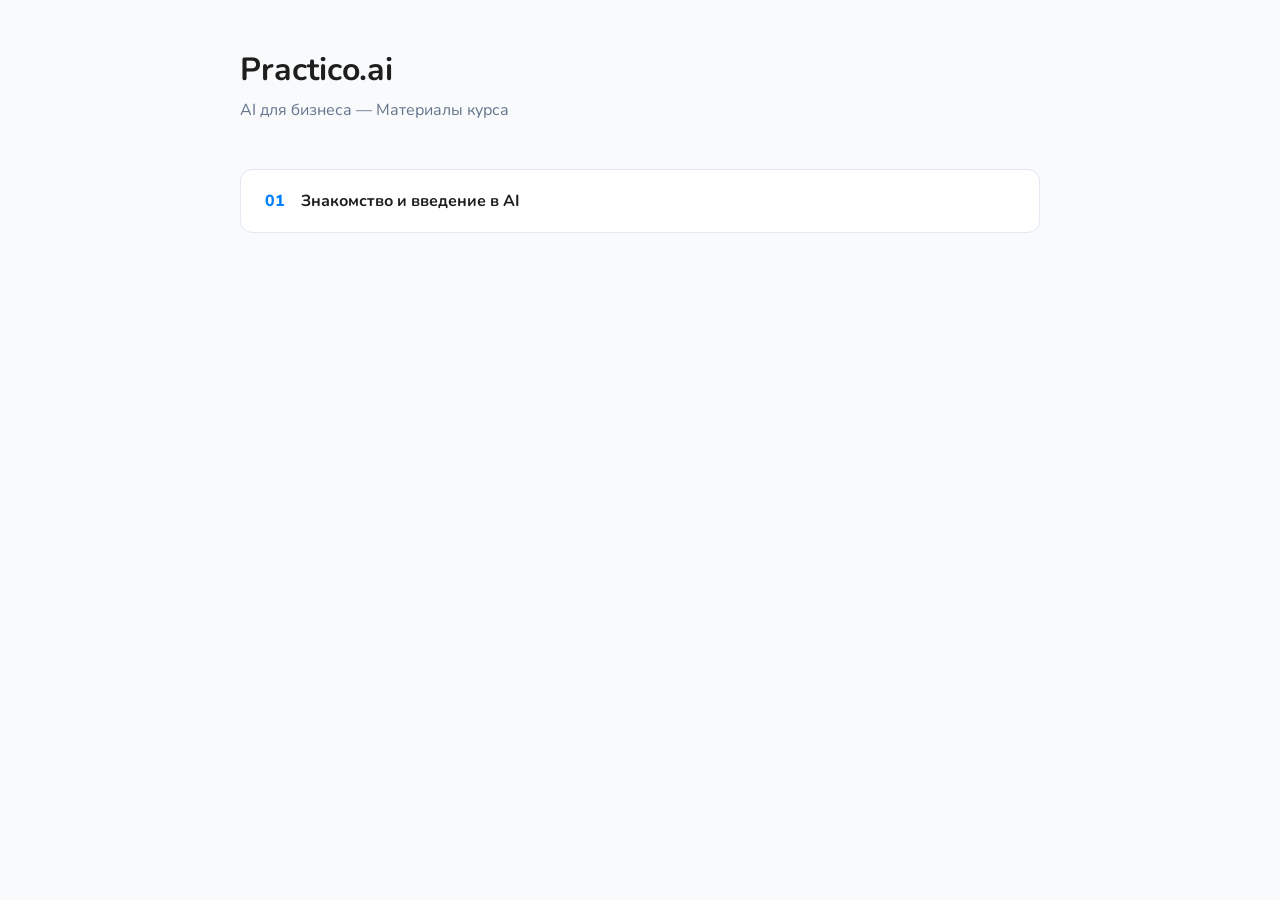
<file: docs/index.html>
<!DOCTYPE html>
<html lang="ru">
<head>
<meta charset="UTF-8">
<meta name="viewport" content="width=device-width, initial-scale=1.0">
<title>Practico.ai — AI для бизнеса</title>
<link href="https://fonts.googleapis.com/css2?family=Nunito:wght@400;600;700;800&display=swap" rel="stylesheet">
<style>
:root { --blue: #0080ff; --dark: #1e1e1e; --gray: #64748B; --bg: #F8FAFC; }
*, *::before, *::after { box-sizing: border-box; margin: 0; padding: 0; }
body { font-family: 'Nunito', sans-serif; color: var(--dark); background: var(--bg); padding: 48px 24px; }
.container { max-width: 800px; margin: 0 auto; }
h1 { font-size: 2rem; margin-bottom: 8px; }
.subtitle { color: var(--gray); margin-bottom: 48px; }
.lesson-list { display: flex; flex-direction: column; gap: 12px; }
.lesson-link { display: block; padding: 20px 24px; background: white; border-radius: 12px; text-decoration: none; color: var(--dark); border: 1px solid #E2E8F0; transition: all 0.15s; }
.lesson-link:hover { border-color: var(--blue); box-shadow: 0 4px 12px rgba(0,128,255,0.1); }
.lesson-num { color: var(--blue); font-weight: 800; margin-right: 12px; }
.lesson-title { font-weight: 700; }
.soon { color: var(--gray); font-style: italic; }
</style>
</head>
<body>
<div class="container">
    <h1>Practico.ai</h1>
    <p class="subtitle">AI для бизнеса — Материалы курса</p>
    <div class="lesson-list">
        <a class="lesson-link" href="./lesson-01/">
            <span class="lesson-num">01</span>
            <span class="lesson-title">Знакомство и введение в AI</span>
        </a>
        <!-- Future lessons will be added here -->
    </div>
</div>
</body>
</html>
</file>
